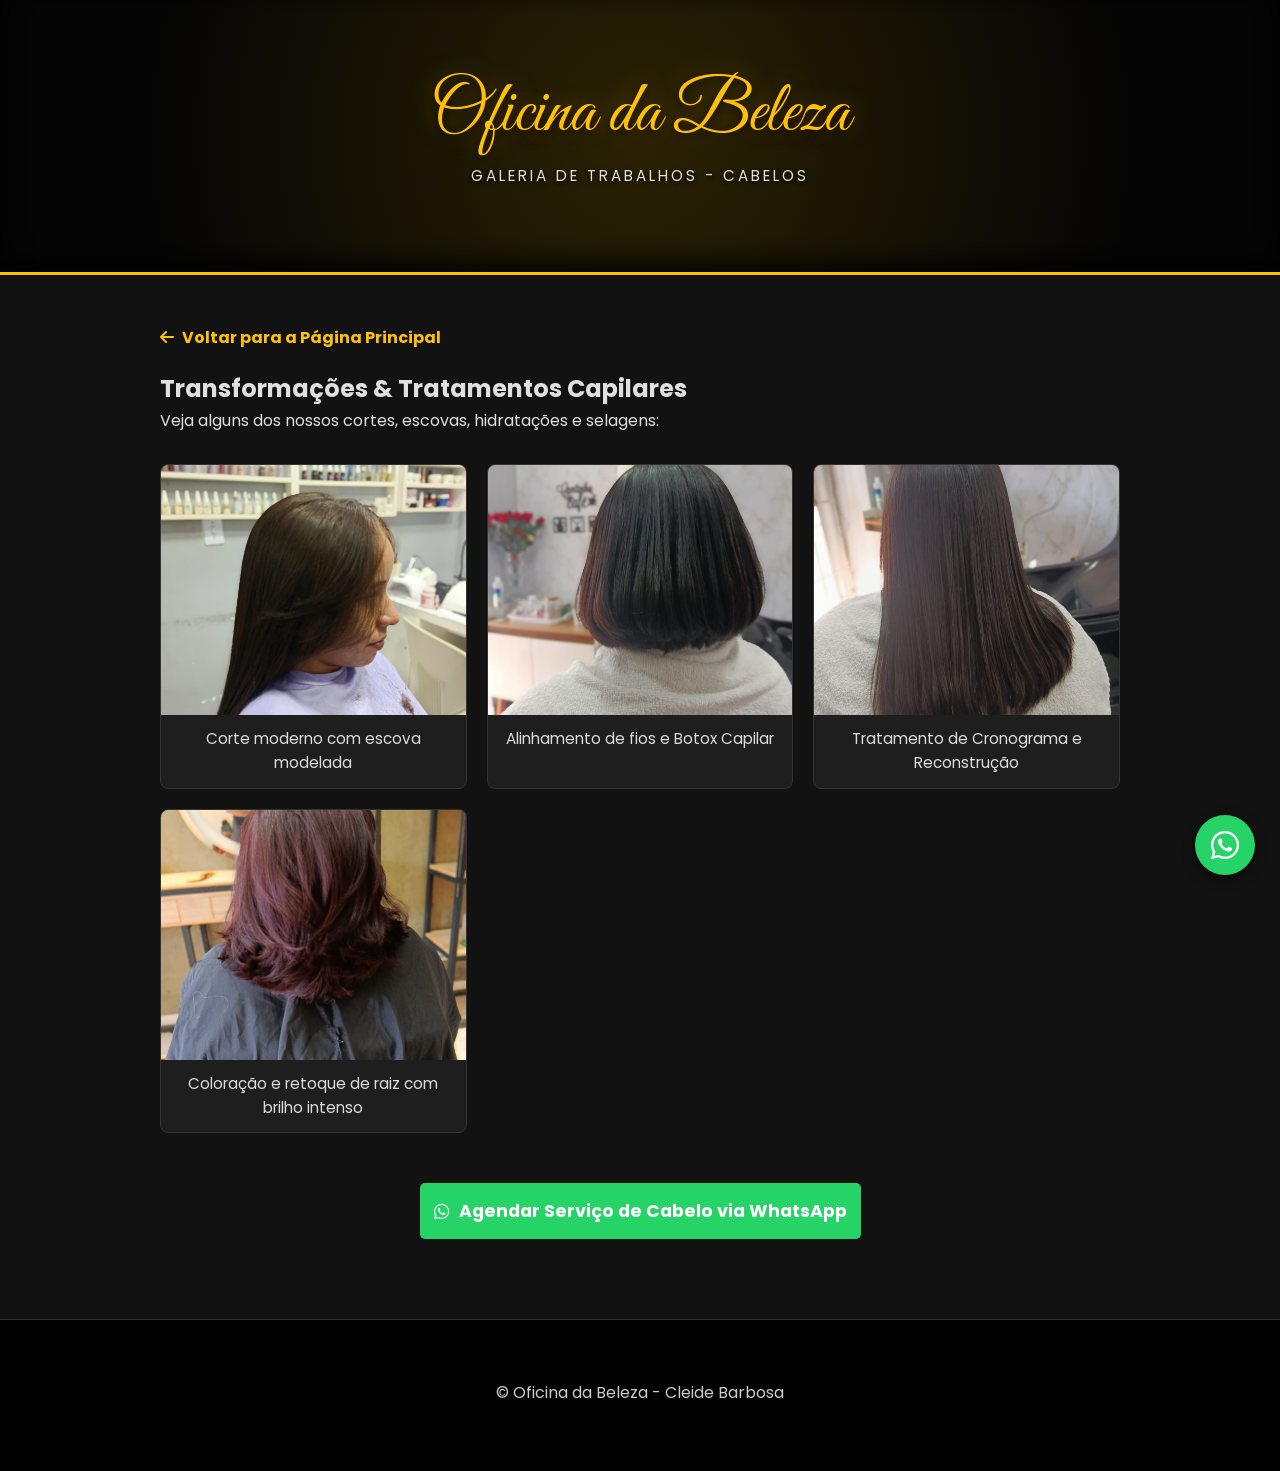
<file: Oficina da Beleza/cabelos.html>
<!DOCTYPE html>
<html lang="pt-BR">
<head>
    <meta charset="UTF-8">
    <meta name="viewport" content="width=device-width, initial-scale=1.0">
    <title>Tratamentos & Cabelos - Oficina da Beleza</title>
    <link rel="stylesheet" href="style.css">
    <link rel="preconnect" href="https://fonts.googleapis.com">
    <link rel="preconnect" href="https://fonts.gstatic.com" crossorigin>
    <link href="https://fonts.googleapis.com/css2?family=Great+Vibes&family=Poppins:wght@300;400;600&display=swap" rel="stylesheet">
    <link rel="stylesheet" href="https://cdnjs.cloudflare.com/ajax/libs/font-awesome/6.0.0/css/all.min.css">
</head>
<body>

    <header class="header">
        <div class="container">
            <h1 class="logo-title">Oficina da Beleza</h1>
            <p class="subtitle">Galeria de Trabalhos - Cabelos</p>
        </div>
    </header>

    <main class="container" style="margin-top: 30px;">
        <a href="index.html" class="btn-voltar"><i class="fas fa-arrow-left"></i> Voltar para a Página Principal</a>

        <h2>Transformações & Tratamentos Capilares</h2>
        <p>Veja alguns dos nossos cortes, escovas, hidratações e selagens:</p>

        <div class="gallery-grid">
            <div class="gallery-item">
                <img src="img/corte-escova.jpeg" alt="Corte e Escova">
                <p>Corte moderno com escova modelada</p>
            </div>
            <div class="gallery-item">
                <img src="img/corte-cabelo.jpeg" alt="Selagem e Botox">
                <p>Alinhamento de fios e Botox Capilar</p>
            </div>
            <div class="gallery-item">
                <img src="img/botox.jpeg" alt="Hidratação Profunda">
                <p>Tratamento de Cronograma e Reconstrução</p>
            </div>
            <div class="gallery-item">
                <img src="img/coloracao-cabelo.jpeg" alt="Coloração">
                <p>Coloração e retoque de raiz com brilho intenso</p>
            </div>
        </div>

        <div style="text-align: center; margin-top: 40px;">
            <a href="https://wa.me/5561996245123?text=Olá,%20Cleide!%20Vi%20as%20fotos%20dos%20cabelos%20no%20site%20e%20gostaria%20de%20agendar." target="_blank" class="btn-whatsapp-form" style="display: inline-flex;">
                <i class="fab fa-whatsapp"></i> Agendar Serviço de Cabelo via WhatsApp
            </a>
        </div>
    </main>

    <footer class="footer">
        <div class="container">
            <p>&copy; Oficina da Beleza - Cleide Barbosa</p>
        </div>
    </footer>

    <a href="https://wa.me/5561996245123?text=Olá,%20Cleide!%20Gostaria%20de%20tirar%20uma%20dúvida." class="whatsapp-float" target="_blank" title="Falar no WhatsApp">
        <i class="fab fa-whatsapp"></i>
    </a>

</body>
</html>
</file>
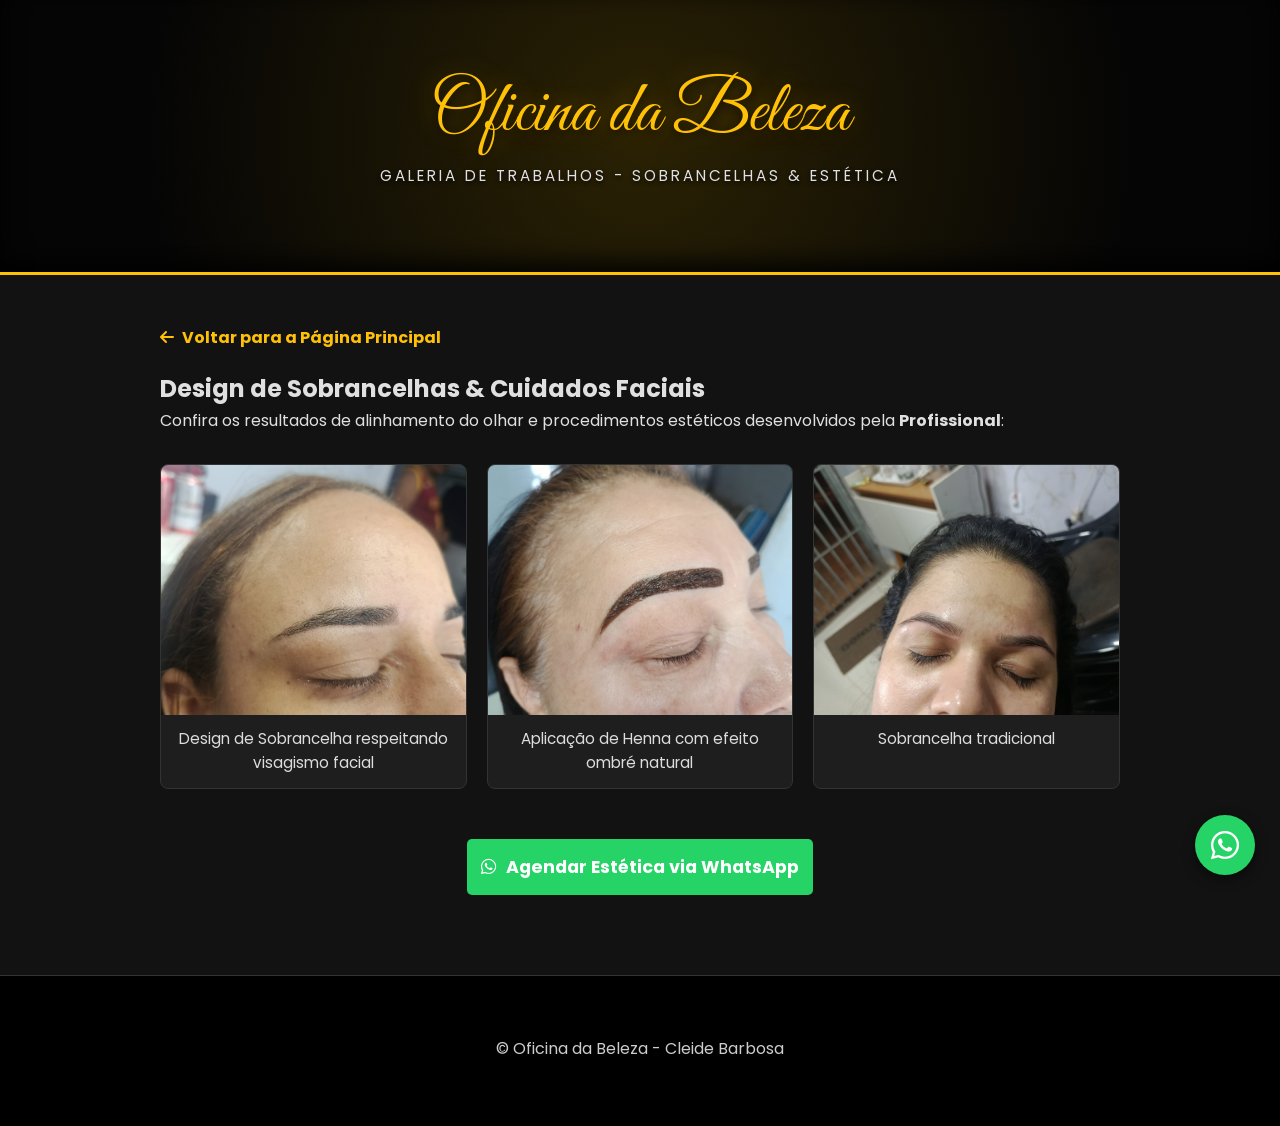
<file: Oficina da Beleza/estetica.html>
<!DOCTYPE html>
<html lang="pt-BR">
<head>
    <meta charset="UTF-8">
    <meta name="viewport" content="width=device-width, initial-scale=1.0">
    <title>Sobrancelhas & Estética - Oficina da Beleza</title>
    <link rel="stylesheet" href="style.css">
    <link rel="preconnect" href="https://fonts.googleapis.com">
    <link rel="preconnect" href="https://fonts.gstatic.com" crossorigin>
    <link href="https://fonts.googleapis.com/css2?family=Great+Vibes&family=Poppins:wght@300;400;600&display=swap" rel="stylesheet">
    <!-- Ícones FontAwesome -->
    <link rel="stylesheet" href="https://cdnjs.cloudflare.com/ajax/libs/font-awesome/6.0.0/css/all.min.css">
</head>
<body>

    <header class="header">
        <div class="container">
            <h1 class="logo-title">Oficina da Beleza</h1>
            <p class="subtitle">Galeria de Trabalhos - Sobrancelhas & Estética</p>
        </div>
    </header>

    <main class="container" style="margin-top: 30px;">
        <a href="index.html" class="btn-voltar"><i class="fas fa-arrow-left"></i> Voltar para a Página Principal</a>

        <h2>Design de Sobrancelhas & Cuidados Faciais</h2>
        <p>Confira os resultados de alinhamento do olhar e procedimentos estéticos desenvolvidos pela <strong>Profissional</strong>:</p>

        <div class="gallery-grid">
            <div class="gallery-item">
                <img src="img/sobrancelha.jpeg" alt="Design de Sobrancelha">
                <p>Design de Sobrancelha respeitando visagismo facial</p>
            </div>
            <div class="gallery-item">
                <img src="img/renna.jpg" alt="Aplicação de Henna">
                <p>Aplicação de Henna com efeito ombré natural</p>
            </div>
            <div class="gallery-item">
                <img src="img/sobrancelha-2.jpeg" alt="Sobrancelha Tradicional">
                <p>Sobrancelha tradicional</p>
            </div>
        </div>

        <div style="text-align: center; margin-top: 40px;">
            <a href="https://wa.me/5561996245123?text=Olá,%20Cleide!%20Vi%20as%20fotos%20de%20sobrancelhas/estética%20no%20site%20e%20gostaria%20de%20agendar." target="_blank" class="btn-whatsapp-form" style="display: inline-flex;">
                <i class="fab fa-whatsapp"></i> Agendar Estética via WhatsApp
            </a>
        </div>
    </main>

    <footer class="footer">
        <div class="container">
            <p>&copy; Oficina da Beleza - Cleide Barbosa</p>
        </div>
    </footer>

    <a href="https://wa.me/5561996245123?text=Olá,%20Cleide!%20Gostaria%20de%20tirar%20uma%20dúvida." class="whatsapp-float" target="_blank" title="Falar no WhatsApp">
        <i class="fab fa-whatsapp"></i>
    </a>

</body>
</html>
</file>
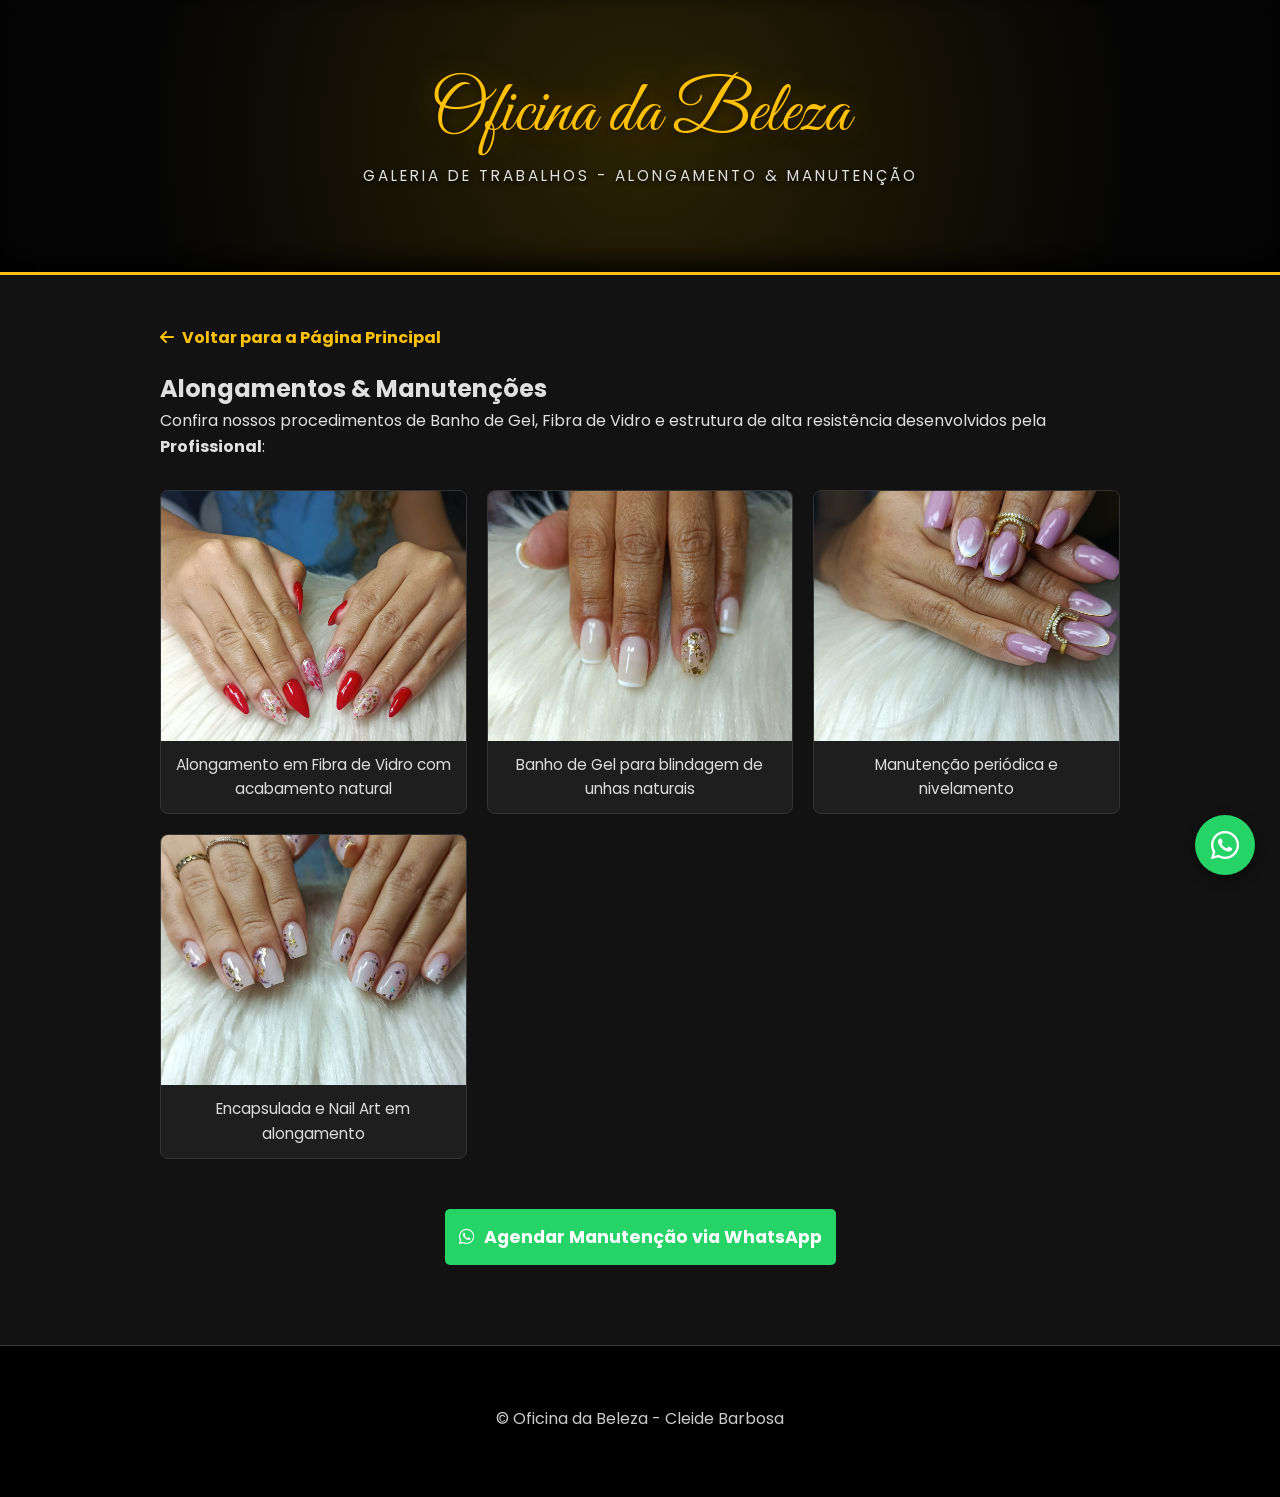
<file: Oficina da Beleza/manutencao.html>
<!DOCTYPE html>
<html lang="pt-BR">
<head>
    <meta charset="UTF-8">
    <meta name="viewport" content="width=device-width, initial-scale=1.0">
    <title>Alongamento & Manutenção - Oficina da Beleza</title>
    <link rel="stylesheet" href="style.css">
    
    <link rel="preconnect" href="https://fonts.googleapis.com">
    <link rel="preconnect" href="https://fonts.gstatic.com" crossorigin>
    <link href="https://fonts.googleapis.com/css2?family=Great+Vibes&family=Poppins:wght@300;400;600&display=swap" rel="stylesheet">

    <link rel="stylesheet" href="https://cdnjs.cloudflare.com/ajax/libs/font-awesome/6.0.0/css/all.min.css">
</head>
<body>

    
    <header class="header">
        <div class="container">
            <h1 class="logo-title">Oficina da Beleza</h1>
            <p class="subtitle">Galeria de Trabalhos - Alongamento & Manutenção</p>
        </div>
    </header>

    <main class="container" style="margin-top: 30px;">
        <a href="index.html" class="btn-voltar"><i class="fas fa-arrow-left"></i> Voltar para a Página Principal</a>

        <h2>Alongamentos & Manutenções</h2>
        <p>Confira nossos procedimentos de Banho de Gel, Fibra de Vidro e estrutura de alta resistência desenvolvidos pela <strong>Profissional</strong>:</p>

        <div class="gallery-grid">
            <div class="gallery-item">
                <img src="img/fibra de vidro.jpeg" alt="Fibra de Vidro">
                <p>Alongamento em Fibra de Vidro com acabamento natural</p>
            </div>
            <div class="gallery-item">
                <img src="img/banho-gel.jpeg" alt="Banho de Gel">
                <p>Banho de Gel para blindagem de unhas naturais</p>
            </div>
            <div class="gallery-item">
                <img src="img/unha-gel-roxo.jpeg" alt="Manutenção de Gel">
                <p>Manutenção periódica e nivelamento</p>
            </div>
            <div class="gallery-item">
                <img src="img/unha-gel.jpeg" alt="Nail Art em Gel">
                <p>Encapsulada e Nail Art em alongamento</p>
            </div>
        </div>

        <div style="text-align: center; margin-top: 40px;">
            <a href="https://wa.me/5561996245123?text=Olá,%20Cleide!%20Vi%20as%20fotos%20de%20alongamento/manutenção%20no%20site%20e%20gostaria%20de%20agendar." target="_blank" class="btn-whatsapp-form" style="display: inline-flex;">
                <i class="fab fa-whatsapp"></i> Agendar Manutenção via WhatsApp
            </a>
        </div>
    </main>

    <footer class="footer">
        <div class="container">
            <p>&copy; Oficina da Beleza - Cleide Barbosa</p>
        </div>
    </footer>

    <a href="https://wa.me/5561996245123?text=Olá,%20Cleide!%20Gostaria%20de%20tirar%20uma%20dúvida." class="whatsapp-float" target="_blank" title="Falar no WhatsApp">
        <i class="fab fa-whatsapp"></i>
    </a>

</body>
</html>
</file>
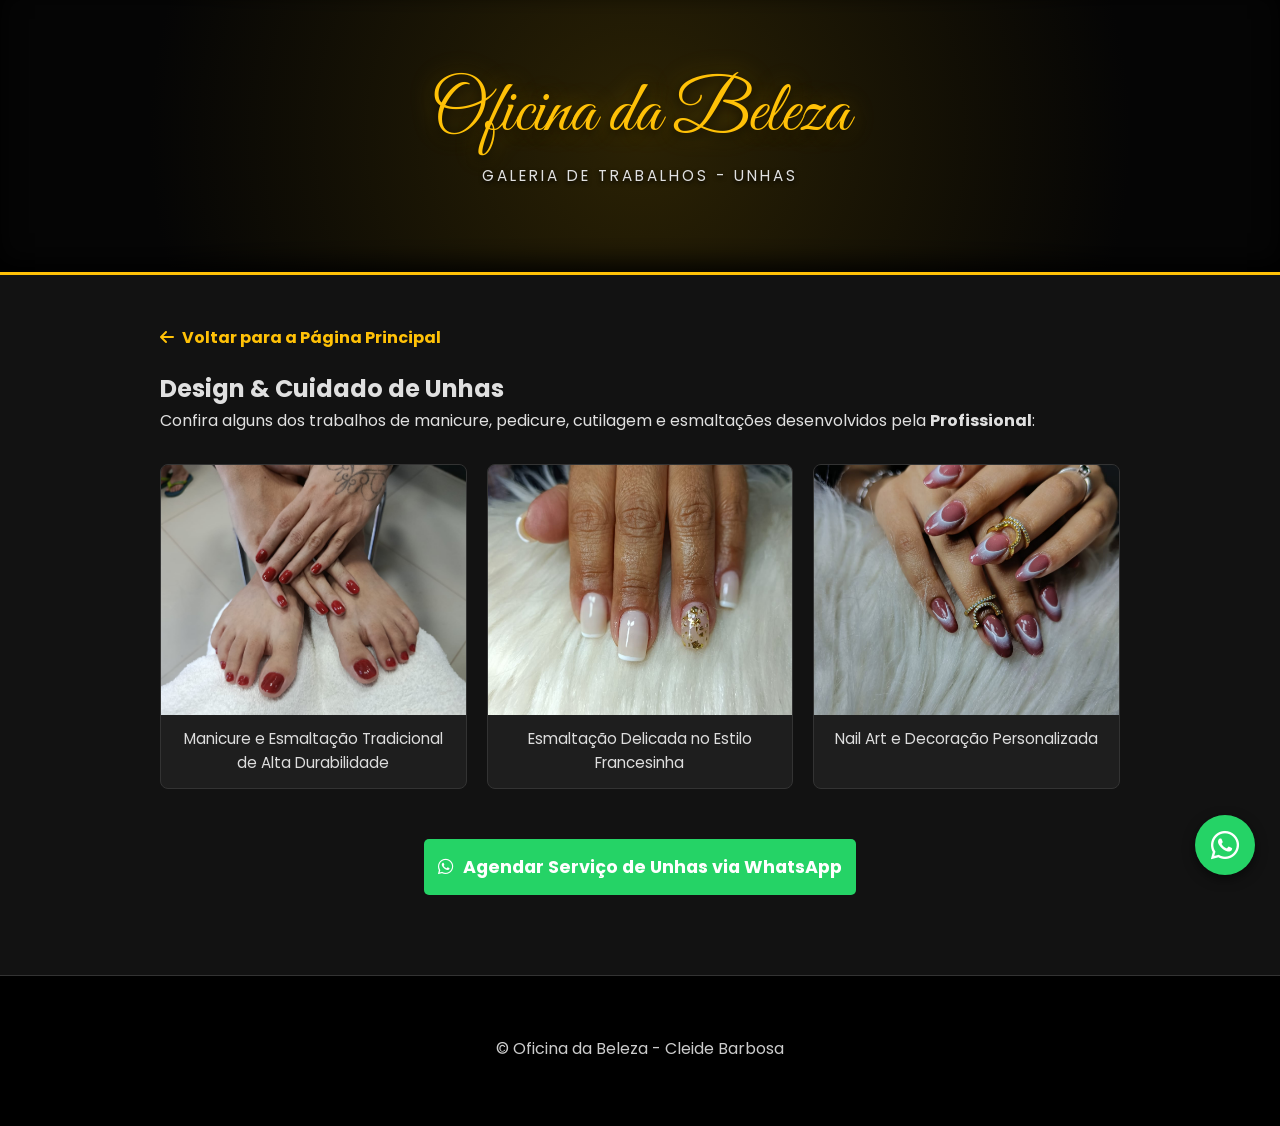
<file: Oficina da Beleza/unhas.html>
<!DOCTYPE html>
<html lang="pt-BR">
<head>
    <meta charset="UTF-8">
    <meta name="viewport" content="width=device-width, initial-scale=1.0">
    <title>Design & Cuidado de Unhas - Oficina da Beleza</title>
    <link rel="stylesheet" href="style.css">

    <link rel="preconnect" href="https://fonts.googleapis.com">
    <link rel="preconnect" href="https://fonts.gstatic.com" crossorigin>
    <link href="https://fonts.googleapis.com/css2?family=Great+Vibes&family=Poppins:wght@300;400;600&display=swap" rel="stylesheet">
    <!-- Ícones FontAwesome -->
    <link rel="stylesheet" href="https://cdnjs.cloudflare.com/ajax/libs/font-awesome/6.0.0/css/all.min.css">
</head>
<body>

    <header class="header">
        <div class="container">
            <h1 class="logo-title">Oficina da Beleza</h1>
            <p class="subtitle">Galeria de Trabalhos - Unhas</p>
        </div>
    </header>

    <main class="container" style="margin-top: 30px;">
    
        <a href="index.html" class="btn-voltar"><i class="fas fa-arrow-left"></i> Voltar para a Página Principal</a>

        <h2>Design & Cuidado de Unhas</h2>
        <p>Confira alguns dos trabalhos de manicure, pedicure, cutilagem e esmaltações desenvolvidos pela <strong>Profissional</strong>:</p>

    
        <div class="gallery-grid">
            <div class="gallery-item">
                <img src="img/esmaltação-tradicional2.jpeg" alt="Esmaltação Tradicional">
                <p>Manicure e Esmaltação Tradicional de Alta Durabilidade</p>
            </div>
            <div class="gallery-item">
                <img src="img/francesinha.jpeg" alt="Francesinha Elegante">
                <p>Esmaltação Delicada no Estilo Francesinha</p>
            </div>
            <div class="gallery-item">
                <img src="img/unha-personalizada.jpeg" alt="Nail Art Exclusiva">
                <p>Nail Art e Decoração Personalizada</p>
            </div>
           <!--- <div class="gallery-item">
                <img src="https://via.placeholder.com/400x400?text=Foto+Unhas+4" alt="Pedicure e Spa">
                <p>Pedicure Completa e Spa dos Pés</p>
            </div> -->
        </div>

        <div style="text-align: center; margin-top: 40px;">
            <a href="https://wa.me/5561996245123?text=Olá,%20Cleide!%20Vi%20as%20fotos%20dos%20serviços%20de%20unhas%20no%20site%20e%20gostaria%20de%20agendar." target="_blank" class="btn-whatsapp-form" style="display: inline-flex;">
                <i class="fab fa-whatsapp"></i> Agendar Serviço de Unhas via WhatsApp
            </a>
        </div>
    </main>

    <footer class="footer">
        <div class="container">
            <p>&copy; Oficina da Beleza - Cleide Barbosa</p>
        </div>
    </footer>
    <a href="https://wa.me/5561996245123?text=Olá,%20Cleide!%20Gostaria%20de%20tirar%20uma%20dúvida%20sobre%20o%20serviço%20de%20unhas." class="whatsapp-float" target="_blank" title="Falar no WhatsApp">
        <i class="fab fa-whatsapp"></i>
    </a>

</body>
</html>
</file>
<file: Oficina da Beleza/style.css>
* {
    margin: 0;
    padding: 0;
    box-sizing: border-box;
    font-family: 'Poppins', sans-serif;
}

body {
    background-color: #121212; 
    color: #e0e0e0; 
    line-height: 1.6;
}

.container {
    max-width: 1000px;
    margin: 0 auto;
    padding: 20px;
}


.header {
    background: radial-gradient(circle at center, #2b2204 0%, #050505 75%);
    border-bottom: 3px solid #ffc107;
    color: #ffffff;
    text-align: center;
    padding: 55px 20px;
    position: relative;
    box-shadow: inset 0 -10px 25px rgba(0, 0, 0, 0.9);
}

.header .crown-icon {
    color: #ffc107;
    font-size: 2.3rem;
    margin-bottom: 5px;
    filter: drop-shadow(0px 0px 8px rgba(255, 193, 7, 0.7));
}

.header .logo-title {
    font-family: 'Great Vibes', cursive;
    font-size: 4.5rem;
    color: #ffc107;
    font-weight: 400;
    margin-bottom: 0px;
    line-height: 1.1;
    text-shadow: 0px 4px 12px rgba(0, 0, 0, 0.9), 0 0 25px rgba(255, 193, 7, 0.35);
}

.header .subtitle {
    font-family: 'Poppins', sans-serif;
    font-size: 0.95rem;
    color: #e0e0e0;
    letter-spacing: 3px;
    text-transform: uppercase;
    margin-top: 10px;
    margin-bottom: 8px;
    text-shadow: 0px 2px 4px rgba(0, 0, 0, 0.9);
}

.header .author {
    font-family: 'Poppins', sans-serif;
    font-size: 1.1rem;
    color: #ffffff;
    text-shadow: 0px 2px 4px rgba(0, 0, 0, 0.9);
}

.header .author strong {
    color: #ffc107;
}


.about {
    margin: 30px auto;
}

.about-card {
    background: #1e1e1e;
    border: 1px solid #333;
    border-left: 5px solid #ffc107;
    padding: 30px;
    border-radius: 8px;
    text-align: center;
}

.about-card h2 {
    color: #ffc107;
    font-size: 1.8rem;
    margin-bottom: 5px;
}

.about-card h3 {
    color: #ffffff;
    font-size: 1.3rem;
    margin-bottom: 15px;
}

.about-card p {
    color: #cccccc;
    font-size: 1.05rem;
}

.schedule-box {
    margin-top: 15px;
    padding: 10px;
    background: #262626;
    border-radius: 5px;
    display: inline-block;
    color: #ffc107;
    font-size: 0.95rem;
}


.services h2, .pricing h2, .reviews h2, .faq h2 {
    text-align: center;
    color: #ffc107;
    margin: 40px 0 5px 0;
    font-size: 2rem;
    text-transform: uppercase;
}

.section-subtitle {
    text-align: center;
    color: #bbb;
    margin-bottom: 25px;
}

.cards-grid {
    display: grid;
    grid-template-columns: repeat(auto-fit, minmax(220px, 1fr));
    gap: 20px;
}

.card-link {
    text-decoration: none;
    color: inherit;
    display: block;
}

.card {
    background: #1e1e1e;
    padding: 25px;
    border-radius: 8px;
    border: 1px solid #333;
    text-align: center;
    transition: transform 0.3s, border-color 0.3s;
    height: 100%;
    display: flex;
    flex-direction: column;
    justify-content: space-between;
}

.card:hover {
    transform: translateY(-5px);
    border-color: #ffc107;
}

.service-icon {
    font-size: 2.5rem;
    color: #ffc107;
    margin-bottom: 15px;
}

.card h3 {
    margin-bottom: 12px;
    color: #ffffff;
    font-size: 1.25rem;
}

.card p {
    color: #aaa;
    font-size: 0.95rem;
}

.btn-ver-fotos {
    display: inline-block;
    margin-top: 15px;
    padding: 8px 15px;
    background-color: #ffc107;
    color: #000;
    font-weight: bold;
    font-size: 0.9rem;
    border-radius: 4px;
    transition: background 0.3s;
}

.card:hover .btn-ver-fotos {
    background-color: #ffd700;
    box-shadow: 0 0 10px rgba(255, 193, 7, 0.5);
}


.price-grid {
    display: grid;
    grid-template-columns: repeat(auto-fit, minmax(200px, 1fr));
    gap: 20px;
}

.price-card {
    background: #1e1e1e;
    border: 1px solid #333;
    padding: 20px;
    border-radius: 8px;
    text-align: center;
    position: relative;
}

.price-card.highlights {
    border-color: #ffc107;
}

.price-card .badge {
    position: absolute;
    top: -12px;
    left: 50%;
    transform: translateX(-50%);
    background: #ffc107;
    color: #000;
    font-size: 0.75rem;
    font-weight: bold;
    padding: 3px 10px;
    border-radius: 20px;
    text-transform: uppercase;
}

.price-card h3 {
    color: #fff;
    font-size: 1.1rem;
    margin-bottom: 10px;
}

.price-card .price {
    color: #bbb;
    font-size: 0.9rem;
}

.price-card .price span {
    color: #ffc107;
    font-size: 1.6rem;
    font-weight: bold;
}

.price-desc {
    font-size: 0.85rem;
    color: #888;
    margin-top: 5px;
}


.reviews-grid {
    display: grid;
    grid-template-columns: repeat(auto-fit, minmax(250px, 1fr));
    gap: 20px;
    margin-top: 20px;
}

.review-card {
    background: #1e1e1e;
    border: 1px solid #333;
    padding: 20px;
    border-radius: 8px;
}

.review-card .stars {
    color: #ffc107;
    font-size: 1.2rem;
    margin-bottom: 10px;
}

.review-card p {
    font-style: italic;
    color: #ccc;
    font-size: 0.95rem;
    margin-bottom: 10px;
}

.review-card strong {
    color: #ffc107;
    font-size: 0.9rem;
}


.faq-list {
    display: flex;
    flex-direction: column;
    gap: 15px;
    margin-top: 20px;
}

.faq-item {
    background: #1e1e1e;
    border: 1px solid #333;
    padding: 15px 20px;
    border-radius: 8px;
}

.faq-item h3 {
    color: #ffc107;
    font-size: 1.1rem;
    margin-bottom: 5px;
}

.faq-item p {
    color: #ccc;
    font-size: 0.95rem;
}

.booking {
    background: #1e1e1e;
    padding: 35px;
    border-radius: 8px;
    border: 1px solid #333;
    margin-top: 40px;
}

.booking h2 {
    color: #ffc107;
    text-align: center;
    font-size: 1.8rem;
}

.booking p {
    text-align: center;
    margin-bottom: 25px;
    color: #bbb;
}

.booking-form {
    max-width: 500px;
    margin: 0 auto;
    display: flex;
    flex-direction: column;
    gap: 18px;
}

.form-group {
    display: flex;
    flex-direction: column;
}

.form-group label {
    margin-bottom: 8px;
    font-weight: 600;
    color: #ffc107;
}

.form-group input, .form-group select {
    padding: 12px;
    background-color: #2b2b2b;
    border: 1px solid #444;
    color: #ffffff;
    border-radius: 5px;
    font-size: 1rem;
    outline: none;
}

.form-group input:focus, .form-group select:focus {
    border-color: #ffc107;
}

.btn-whatsapp-form {
    display: flex;
    align-items: center;
    justify-content: center;
    gap: 10px;
    background-color: #25d366;
    color: white;
    text-align: center;
    padding: 14px;
    border-radius: 5px;
    text-decoration: none;
    font-weight: bold;
    font-size: 1.1rem;
    margin-top: 10px;
    transition: background 0.3s, transform 0.2s;
}

.btn-whatsapp-form:hover {
    background-color: #1ebc57;
    transform: scale(1.02);
}


.footer {
    background-color: #000000;
    border-top: 1px solid #333;
    color: white;
    text-align: center;
    padding: 40px 20px;
    margin-top: 60px;
}

.footer-logo {
    font-family: 'Great Vibes', cursive;
    font-size: 2.5rem;
    color: #ffc107;
    margin-bottom: 10px;
}

.footer p {
    margin-bottom: 5px;
    color: #ccc;
}

.social-links {
    margin-top: 15px;
    display: flex;
    justify-content: center;
    gap: 15px;
}

.social-links a {
    color: #ffc107;
    font-size: 1.5rem;
    transition: color 0.3s;
}

.social-links a:hover {
    color: #ffffff;
}

.footer-divider {
    border: 0;
    height: 1px;
    background: #333;
    margin: 20px auto;
    width: 60%;
}

.copyright {
    font-size: 0.85rem;
    color: #777;
}


.whatsapp-float {
    position: fixed;
    width: 60px;
    height: 60px;
    bottom: 25px;
    right: 25px;
    background-color: #25d366;
    color: #fff;
    border-radius: 50px;
    text-align: center;
    font-size: 32px;
    box-shadow: 0px 4px 12px rgba(0, 0, 0, 0.5);
    z-index: 1000;
    display: flex;
    align-items: center;
    justify-content: center;
    text-decoration: none;
    transition: transform 0.3s;
}

.whatsapp-float:hover {
    transform: scale(1.15);
}


.gallery-grid {
    display: grid;
    grid-template-columns: repeat(auto-fit, minmax(250px, 1fr));
    gap: 20px;
    margin-top: 30px;
}

.gallery-item {
    background-color: #1e1e1e;
    border: 1px solid #333;
    border-radius: 8px;
    overflow: hidden;
    text-align: center;
}

.gallery-item img {
    width: 100%;
    height: 250px;
    object-fit: cover;
    display: block;
}

.gallery-item p {
    padding: 12px;
    color: #ddd;
    font-size: 0.95rem;
}

.btn-voltar {
    display: inline-flex;
    align-items: center;
    gap: 8px;
    color: #ffc107;
    text-decoration: none;
    font-weight: bold;
    margin-bottom: 20px;
}

.btn-voltar:hover {
    text-decoration: underline;
}
/* Caixa de Adicionar Depoimento */
.add-review-box {
    background: #1e1e1e;
    border: 1px solid #333;
    border-top: 3px solid #ffc107;
    padding: 25px;
    border-radius: 8px;
    margin-top: 30px;
    text-align: center;
}

.add-review-box h3 {
    color: #ffc107;
    font-size: 1.3rem;
    margin-bottom: 5px;
}

.add-review-box p {
    color: #bbb;
    font-size: 0.95rem;
    margin-bottom: 20px;
}

.review-form {
    max-width: 500px;
    margin: 0 auto;
    display: flex;
    flex-direction: column;
    gap: 15px;
    text-align: left;
}

.review-form textarea {
    padding: 12px;
    background-color: #2b2b2b;
    border: 1px solid #444;
    color: #ffffff;
    border-radius: 5px;
    font-size: 1rem;
    outline: none;
    resize: vertical;
}

.review-form textarea:focus {
    border-color: #ffc107;
}

.btn-enviar-review {
    display: flex;
    align-items: center;
    justify-content: center;
    gap: 10px;
    background-color: #ffc107;
    color: #000000;
    text-align: center;
    padding: 12px;
    border-radius: 5px;
    text-decoration: none;
    font-weight: bold;
    font-size: 1rem;
    margin-top: 5px;
    transition: background 0.3s, transform 0.2s;
}

.btn-enviar-review:hover {
    background-color: #ffd700;
    transform: scale(1.02);
}
</file>
